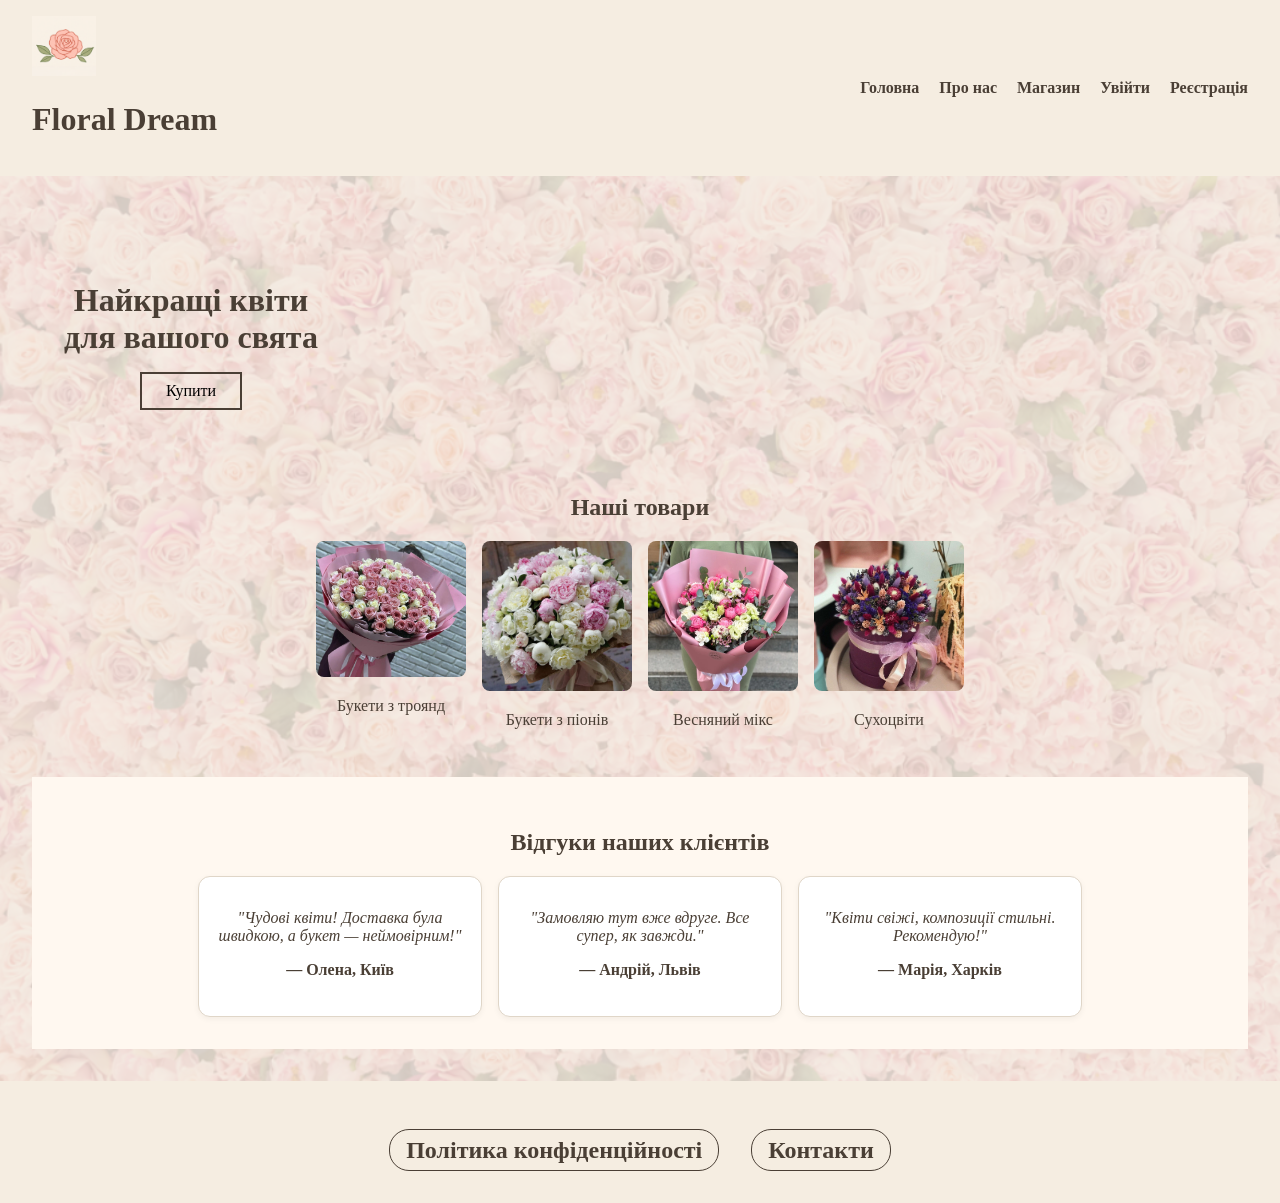
<file: index.html>
<!DOCTYPE html>
<html lang="uk">
<head>
  <meta charset="UTF-8" />
  <meta name="viewport" content="width=device-width, initial-scale=1.0" />
  <title>Floral Dream</title>
  <link rel="stylesheet" href="style.css"/>
  <script src="script.js"></script>
</head>
<body>
  <header>
    <div class="logo">
      <img src="logo.png" alt="Logo" style="height: 60px;">
      <h1>Floral Dream</h1>
    </div>
    <nav id="main-nav">
      <a href="index.html">Головна</a>
      <a href="about.html">Про нас</a>
      <a href="shop.html">Магазин</a>
      <span id="auth-links" style="margin-left:auto;">
        <a href="log.html" id="login-link">Увійти</a>
        <a href="reg.html" id="register-link">Реєстрація</a>
      </span>
  </nav>

  </header>

  <main>
    <div id="user-greeting" style="text-align: center; font-weight: bold; margin-top: 1rem;"></div>
    <section class="hero">
      <div class="hero-text">
        <h2>Найкращі квіти<br>для вашого свята</h2>
        <button>Купити</button>
      </div>
    </section>


    <section class="products">
      <h2>Наші товари</h2>
      <div class="product-list">
        <div class="product">
          <img src="rose-bouquets.png" alt="Букети з троянд">
          <p>Букети з троянд</p>
        </div>
        <div class="product">
          <img src="peony-bouquets.png" alt="Букети з піонів">
          <p>Букети з піонів</p>
        </div>
        <div class="product">
          <img src="spring-mix.png" alt="Весняний мікс">
          <p>Весняний мікс</p>
        </div>
        <div class="product">
          <img src="dried-flowers.png" alt="Сухоцвіти">
          <p>Сухоцвіти</p>
        </div>
      </div>
    </section>

    <section class="testimonials">
      <h2>Відгуки наших клієнтів</h2>
      <div class="testimonial-list">
        <div class="testimonial">
          <p>"Чудові квіти! Доставка була швидкою, а букет — неймовірним!"</p>
          <h4>— Олена, Київ</h4>
        </div>
        <div class="testimonial">
          <p>"Замовляю тут вже вдруге. Все супер, як завжди."</p>
          <h4>— Андрій, Львів</h4>
        </div>
        <div class="testimonial">
          <p>"Квіти свіжі, композиції стильні. Рекомендую!"</p>
          <h4>— Марія, Харків</h4>
        </div>
      </div>
    </section>
  </main>

  <footer>
    <div class="footer-links">
      <a href="privacy.html">Політика конфіденційності</a>
      <a href="contt.html">Контакти</a>
    </div>
  </footer>
</body>
</html>
</file>
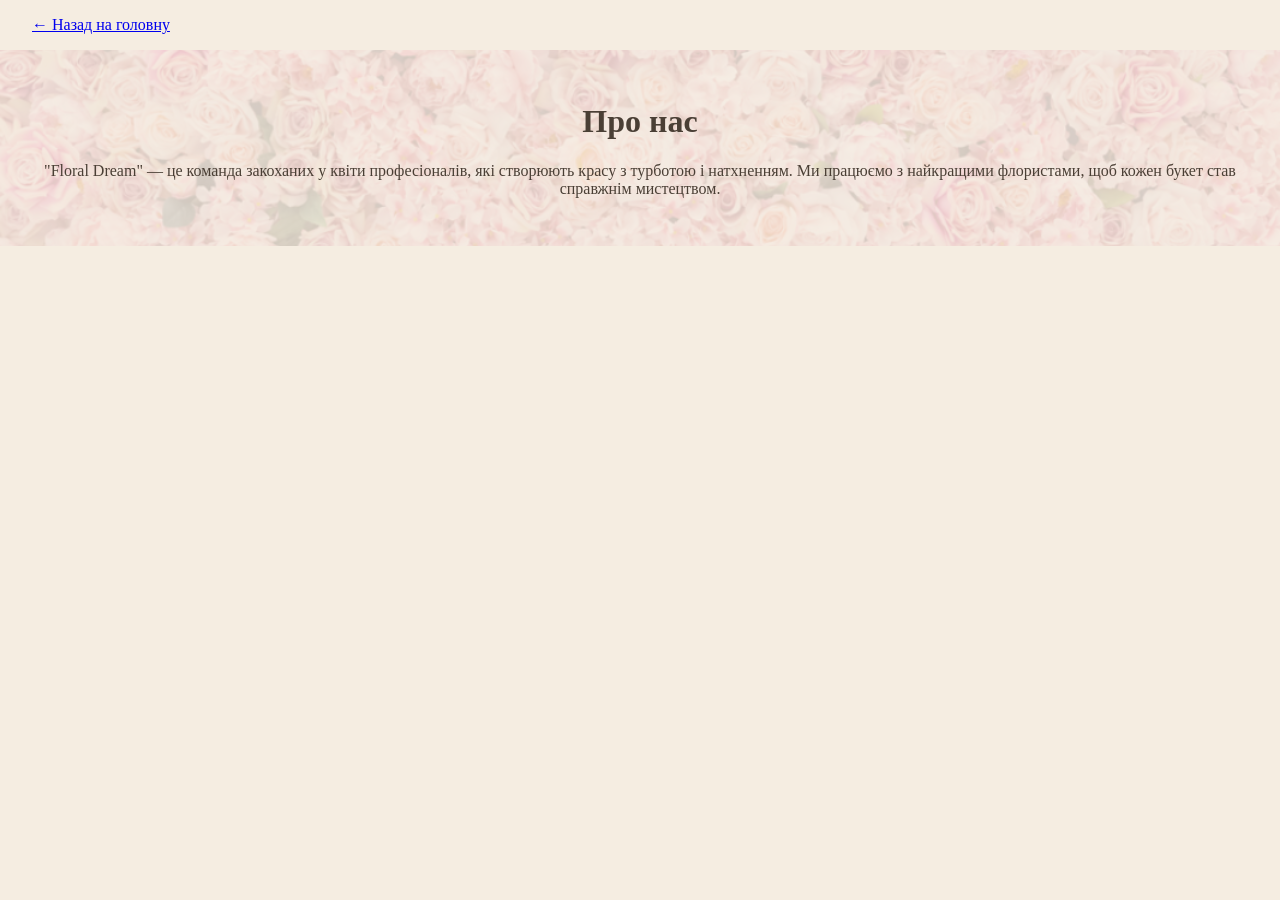
<file: about.html>
<html lang="uk">
<head>
  <meta charset="UTF-8">
  <title>Про нас</title>
  <link rel="stylesheet" href="style.css">
</head>
<body>
  <header><a href="index.html">&#8592; Назад на головну</a></header>
  <main>
    <h1>Про нас</h1>
    <p>"Floral Dream" — це команда закоханих у квіти професіоналів, які створюють красу з турботою і натхненням. 
        Ми працюємо з найкращими флористами, щоб кожен букет став справжнім мистецтвом.</p>
  </main>
</body>
</html>
</file>
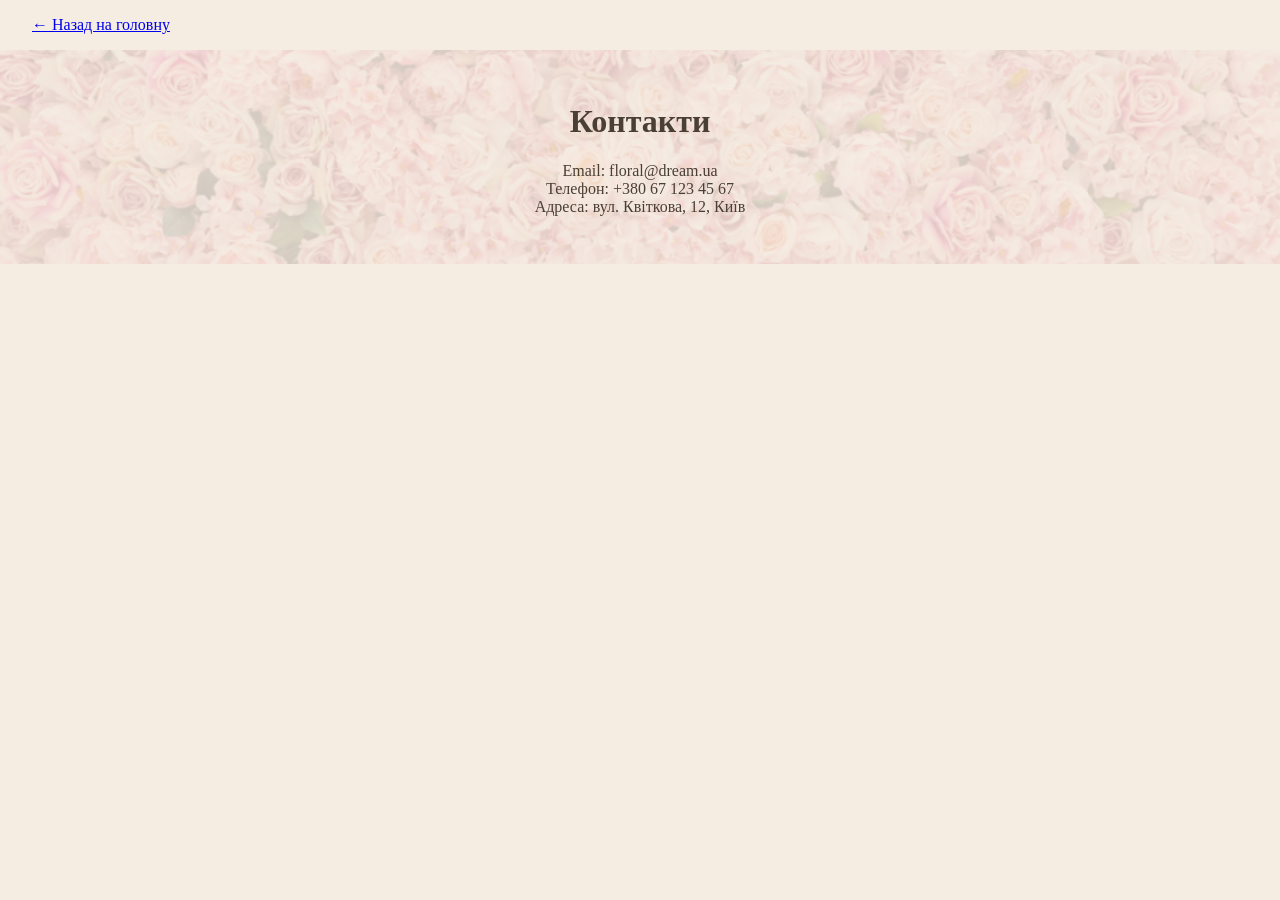
<file: contt.html>
<html lang="uk">
<head>
  <meta charset="UTF-8">
  <title>Контакти</title>
  <link rel="stylesheet" href="style.css">
</head>
<body>
  <header><a href="index.html">&#8592; Назад на головну</a></header>
  <main>
    <h1>Контакти</h1>
    <p>Email: floral@dream.ua<br>Телефон: +380 67 123 45 67<br>Адреса: вул. Квіткова, 12, Київ</p>
  </main>
</body>
</html>
</file>
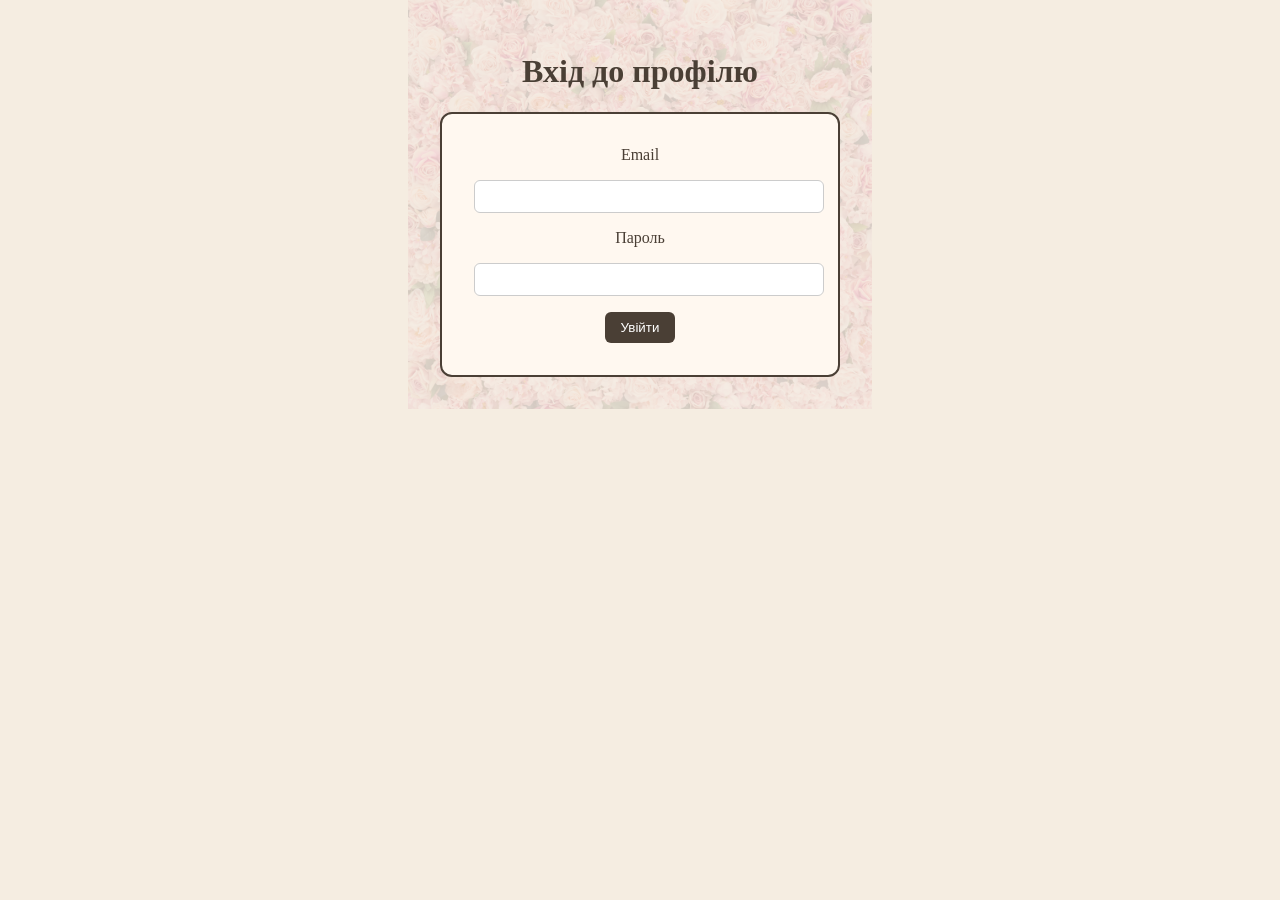
<file: log.html>
<!DOCTYPE html>
<html lang="uk">
<head>
  <meta charset="UTF-8">
  <title>Вхід до профілю</title>
  <link rel="stylesheet" href="style.css">
  <style>
    main {
      padding: 2rem;
      max-width: 400px;
      margin: auto;
    }
    form {
      background-color: #fff8f0;
      padding: 2rem;
      border-radius: 12px;
      border: 2px solid #4a3f35;
    }
    label, input {
      display: block;
      width: 100%;
      margin-bottom: 1rem;
    }
    input {
      padding: 0.5rem;
      border-radius: 6px;
      border: 1px solid #ccc;
    }
    button {
      background-color: #4a3f35;
      color: white;
      padding: 0.5rem 1rem;
      border: none;
      border-radius: 6px;
      cursor: pointer;
    }
  </style>
</head>
<body>
  <main>
    <h1>Вхід до профілю</h1>
    <form onsubmit="return loginUser(event)">
      <label for="email">Email</label>
      <input type="email" id="email" name="email" required>
      <label for="password">Пароль</label>
      <input type="password" id="password" name="password" required>
      <button type="submit">Увійти</button>
    </form>
  </main>

  <script>
    //1. Отримання даних з форми
    function loginUser(event) {
      event.preventDefault();
      const enteredEmail = document.getElementById('email').value;
      const enteredPassword = document.getElementById('password').value;

      //2. Завантаження збереженого профілю
      const storedUser = JSON.parse(localStorage.getItem('userProfile'));

      //3. Перевірка наявності користувача
      if (!storedUser) {
        alert("Користувача не знайдено. Спочатку зареєструйтесь.");
        window.location.href = 'reg.html';
        return false;
      }

      //4. Перевірка логіна та пароля
      if (storedUser.email === enteredEmail && storedUser.password === enteredPassword) {
        alert(`Вітаємо, ${storedUser.username}! Ви увійшли до профілю.`);
        window.location.href = 'index.html';
      } else {
        alert("Невірний email або пароль. Спробуйте ще раз.");
      }
    }
  </script>
</body>
</html>
</file>
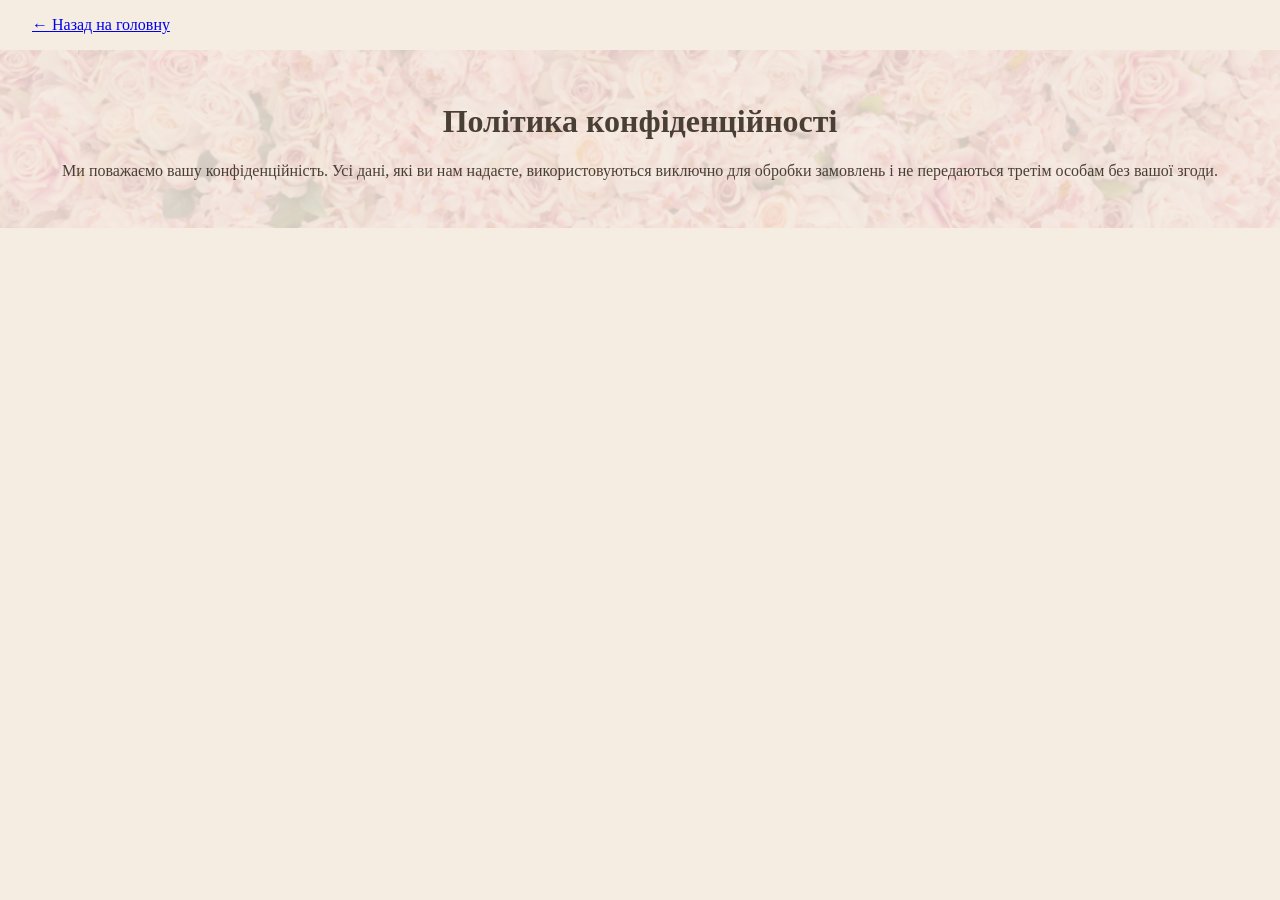
<file: privacy.html>
<html lang="uk">
<head>
  <meta charset="UTF-8">
  <title>Політика конфіденційності</title>
  <link rel="stylesheet" href="style.css">
</head>
<body>
  <header><a href="index.html">&#8592; Назад на головну</a></header>
  <main>
    <h1>Політика конфіденційності</h1>
    <p>Ми поважаємо вашу конфіденційність. Усі дані, які ви нам надаєте, використовуються виключно для обробки замовлень і не передаються третім особам без вашої згоди.</p>
  </main>
</body>
</html>
</file>
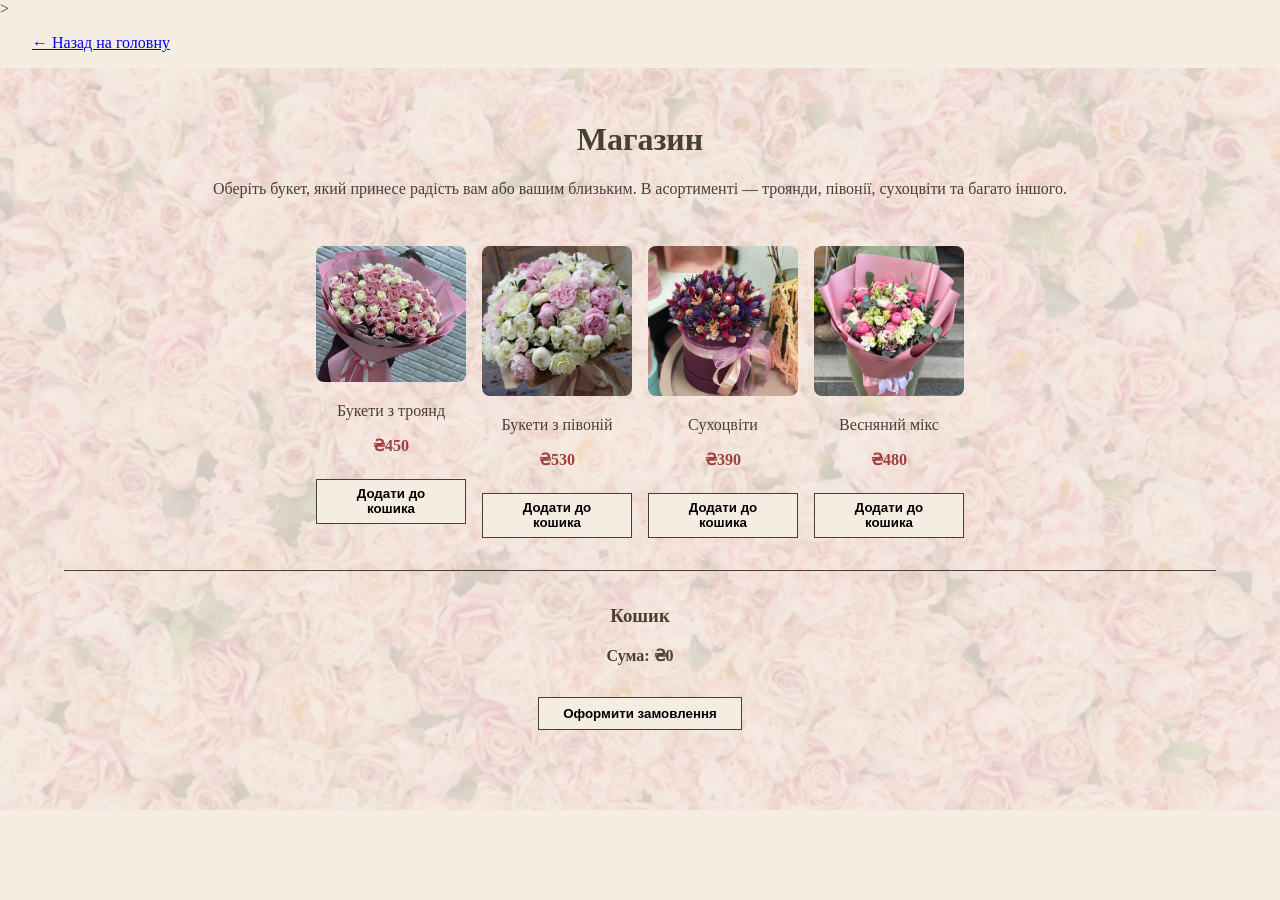
<file: shop.html>
<!-- shop.html -->
<!DOCTYPE html>
<html lang="uk">
<head>
  <meta charset="UTF-8">
  <title>Магазин</title>
  <link rel="stylesheet" href="style.css">>
</head>
<body>
  <header><a href="index.html">&#8592; Назад на головну</a></header>
  <main>
    <h1>Магазин</h1>
    <p>Оберіть букет, який принесе радість вам або вашим близьким. В асортименті — троянди, півонії, сухоцвіти та багато іншого.</p>

    <section class="products">
      <div class="product-list">
        <div class="product">
          <img src="rose-bouquets.png" alt="Букети з троянд">
          <p>Букети з троянд</p>
          <p class="price">₴450</p>
          <button onclick="addToCart('Букети з троянд', 450)">Додати до кошика</button>
        </div>
        <div class="product">
          <img src="peony-bouquets.png" alt="Букети з півоній">
          <p>Букети з півоній</p>
          <p class="price">₴530</p>
          <button onclick="addToCart('Букети з півоній', 530)">Додати до кошика</button>
        </div>
        <div class="product">
          <img src="dried-flowers.png" alt="Сухоцвіти">
          <p>Сухоцвіти</p>
          <p class="price">₴390</p>
          <button onclick="addToCart('Сухоцвіти', 390)">Додати до кошика</button>
        </div>
        <div class="product">
          <img src="spring-mix.png" alt="Весняний мікс">
          <p>Весняний мікс</p>
          <p class="price">₴480</p>
          <button onclick="addToCart('Весняний мікс', 480)">Додати до кошика</button>
        </div>
      </div>
      <div class="cart-alert" id="cart-alert"></div>
      <div class="cart-summary" id="cart-summary">
        <h3>Кошик</h3>
        <ul id="cart-items"></ul>
        <p><strong>Сума: ₴<span id="total-price">0</span></strong></p>
        <button class="checkout-btn" onclick="checkout()">Оформити замовлення</button>
      </div>
    </section>
  </main>
  <script src="script.js" defer></script>
</body>
</html>
</file>
<file: style.css>
body {
  font-family: 'Georgia', serif;
  background-color: #f5ede1;
  color: #4a3f35;
  margin: 0;
  padding: 0;
}

header {
  display: flex;
  justify-content: space-between;
  align-items: center;
  padding: 1rem 2rem;
  background-color: #f5ede1;
}

nav a {
  margin-left: 1rem;
  text-decoration: none;
  color: #4a3f35;
  font-weight: bold;
}

.hero {
  display: flex;
  align-items: center;
  justify-content: space-between;
  padding: 2rem;
}

.hero-text h2 {
  font-family: 'Brush Script MT', cursive;
  font-size: 2rem;
  margin-bottom: 1rem;
}

.hero button {
  padding: 0.5rem 1.5rem;
  border: 2px solid #4a3f35;
  background: none;
  font-family: 'Georgia', serif;
  font-size: 1rem;
  cursor: pointer;
}

.about {
  text-align: center;
  padding: 2rem;
}

.products {
  text-align: center;
  padding: 2rem;
}

.product-list {
  display: flex;
  justify-content: center;
  flex-wrap: wrap;
  gap: 1rem;
}

.product {
  max-width: 150px;
}

.product img {
  width: 100%;
  border-radius: 8px;
}

footer {
  text-align: center;
  padding: 2rem;
  background-color: #f5ede1;
  font-family: 'Brush Script MT', cursive;
  font-size: 1.5rem;
}

.hero button:hover {
  background-color: #4a3f35;
  color: #fff;
  transition: 0.3s;
}

@media (max-width: 768px) {
  .hero {
    flex-direction: column;
    text-align: center;
  }

  .hero img {
    max-width: 100%;
    margin-bottom: 1rem;
  }

  .product-list {
    flex-direction: column;
    align-items: center;
  }

  header {
    flex-direction: column;
    text-align: center;
  }

  nav {
    margin-top: 1rem;
  }

  nav a {
    display: block;
    margin: 0.5rem 0;
  }
}

.testimonials {
  background-color: #fff8f0;
  padding: 2rem;
  text-align: center;
}

.testimonial-list {
  display: flex;
  flex-direction: row;
  justify-content: center;
  gap: 1rem;
  flex-wrap: wrap;
}

.testimonial {
  background-color: #ffffff;
  border: 1px solid #e0d6c8;
  border-radius: 12px;
  padding: 1rem;
  max-width: 250px;
  box-shadow: 0 2px 6px rgba(0,0,0,0.05);
  font-style: italic;
}

.testimonial h4 {
  margin-top: 1rem;
  font-style: normal;
  font-weight: bold;
  color: #4a3f35;
}

.footer-links {
  margin-top: 1rem;
  display: flex;
  justify-content: center;
  gap: 2rem;
}

.footer-links a {
  text-decoration: none;
  font-weight: bold;
  color: #4a3f35;
  border: 1px solid #4a3f35;
  padding: 0.4rem 1rem;
  border-radius: 20px;
  transition: background-color 0.3s, color 0.3s;
}

.footer-links a:hover {
  background-color: #4a3f35;
  color: #fff;
}

main {
  background-image: url('fon.png');
  background-size: cover;
  background-position: center;
  background-repeat: no-repeat;
  position: relative;
  z-index: 1;
}

main::before {
  content: "";
  position: absolute;
  top: 0; left: 0;
  width: 100%; height: 100%;
  background-color: rgba(245, 237, 225, 0.85); 
  z-index: -1;
}

.product button, .checkout-btn {
  margin-top: 0.5rem;
  padding: 0.4rem 1rem;
  background-color: #f5ede1;
  border: 1px solid #4a3f35;
  cursor: pointer;
  font-weight: bold;
}

.product button:hover, .checkout-btn:hover {
  background-color: #4a3f35;
  color: white;
}

.product p.price {
  font-weight: bold;
  color: #a03f3f;
}

.cart-alert {
  margin-top: 1rem;
  color: green;
  font-weight: bold;
  display: none;
}

.cart-summary {
  margin-top: 2rem;
  padding: 1rem;
  border-top: 1px solid #4a3f35;
}

.checkout-btn {
  margin-top: 1rem;
  padding: 0.5rem 1.5rem;
  font-weight: bold;
  background-color: #f5ede1;
  border: 1px solid #4a3f35;
  cursor: pointer;
}

main {
    padding: 2rem;
    text-align: center;
}
</file>
